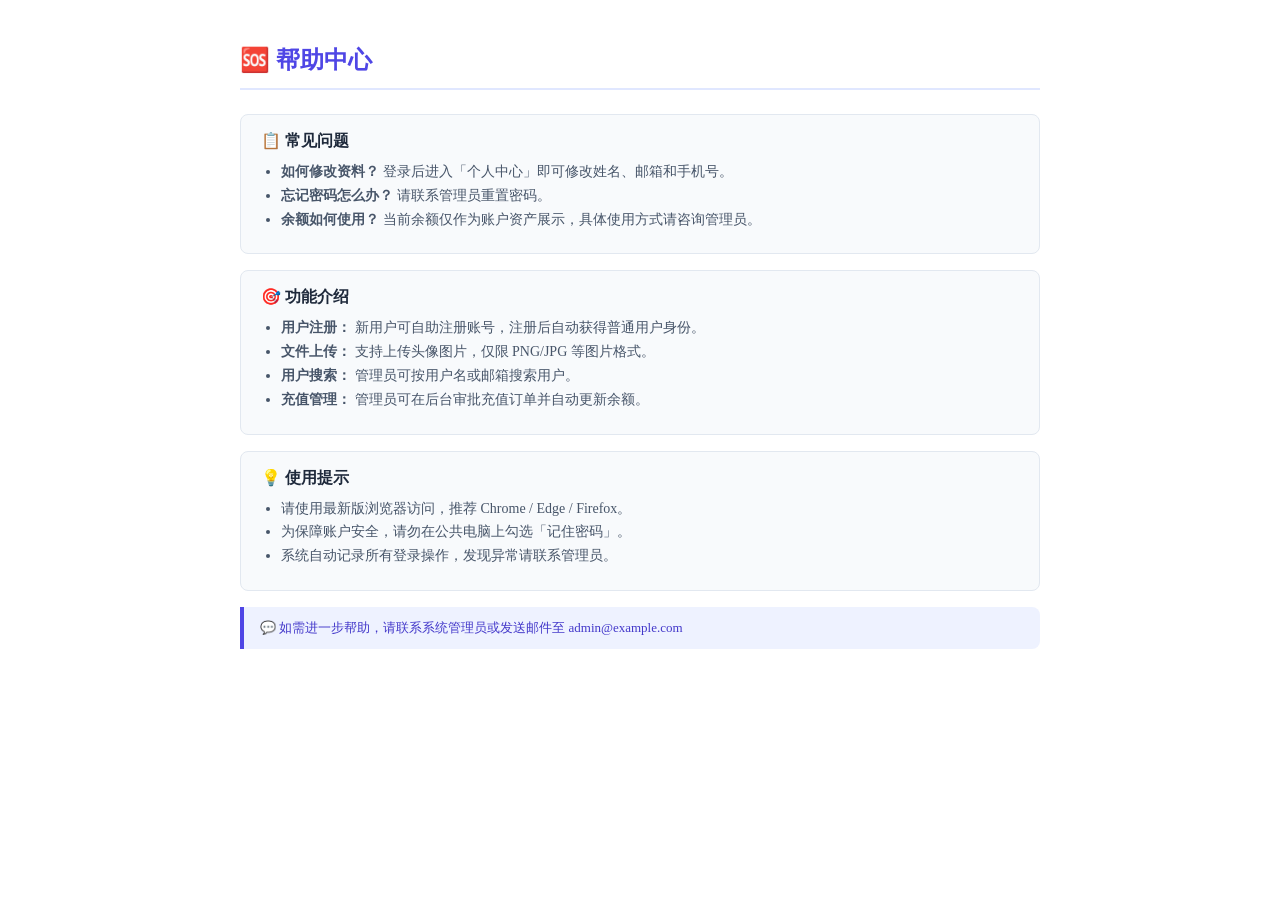
<file: pages/help.html>
<!DOCTYPE html>
<html>
<head>
<meta charset="utf-8">
<style>
.help-container {
    max-width: 800px;
    margin: 0 auto;
    padding: 20px 0;
}
.help-container h1 {
    color: #4f46e5;
    border-bottom: 2px solid #e0e7ff;
    padding-bottom: 12px;
    margin-bottom: 24px;
    font-size: 24px;
}
.help-section {
    background: #f8fafc;
    border: 1px solid #e2e8f0;
    border-radius: 8px;
    padding: 16px 20px;
    margin-bottom: 16px;
}
.help-section h2 {
    font-size: 16px;
    color: #1e293b;
    margin: 0 0 8px 0;
}
.help-section p, .help-section li {
    font-size: 14px;
    color: #475569;
    line-height: 1.7;
}
.help-section ul {
    margin: 6px 0;
    padding-left: 20px;
}
.help-section code {
    background: #e2e8f0;
    padding: 2px 6px;
    border-radius: 4px;
    font-size: 13px;
    color: #dc2626;
}
.help-tip {
    background: #eef2ff;
    border-left: 4px solid #4f46e5;
    padding: 12px 16px;
    border-radius: 0 8px 8px 0;
    margin-top: 12px;
    font-size: 13px;
    color: #4338ca;
}
</style>
<div class="help-container">
    <h1>🆘 帮助中心</h1>

    <div class="help-section">
        <h2>📋 常见问题</h2>
        <ul>
            <li><strong>如何修改资料？</strong> 登录后进入「个人中心」即可修改姓名、邮箱和手机号。</li>
            <li><strong>忘记密码怎么办？</strong> 请联系管理员重置密码。</li>
            <li><strong>余额如何使用？</strong> 当前余额仅作为账户资产展示，具体使用方式请咨询管理员。</li>
        </ul>
    </div>

    <div class="help-section">
        <h2>🎯 功能介绍</h2>
        <ul>
            <li><strong>用户注册：</strong> 新用户可自助注册账号，注册后自动获得普通用户身份。</li>
            <li><strong>文件上传：</strong> 支持上传头像图片，仅限 PNG/JPG 等图片格式。</li>
            <li><strong>用户搜索：</strong> 管理员可按用户名或邮箱搜索用户。</li>
            <li><strong>充值管理：</strong> 管理员可在后台审批充值订单并自动更新余额。</li>
        </ul>
    </div>

    <div class="help-section">
        <h2>💡 使用提示</h2>
        <ul>
            <li>请使用最新版浏览器访问，推荐 Chrome / Edge / Firefox。</li>
            <li>为保障账户安全，请勿在公共电脑上勾选「记住密码」。</li>
            <li>系统自动记录所有登录操作，发现异常请联系管理员。</li>
        </ul>
    </div>

    <div class="help-tip">
        💬 如需进一步帮助，请联系系统管理员或发送邮件至 admin@example.com
    </div>
</div>
</html>
</file>
